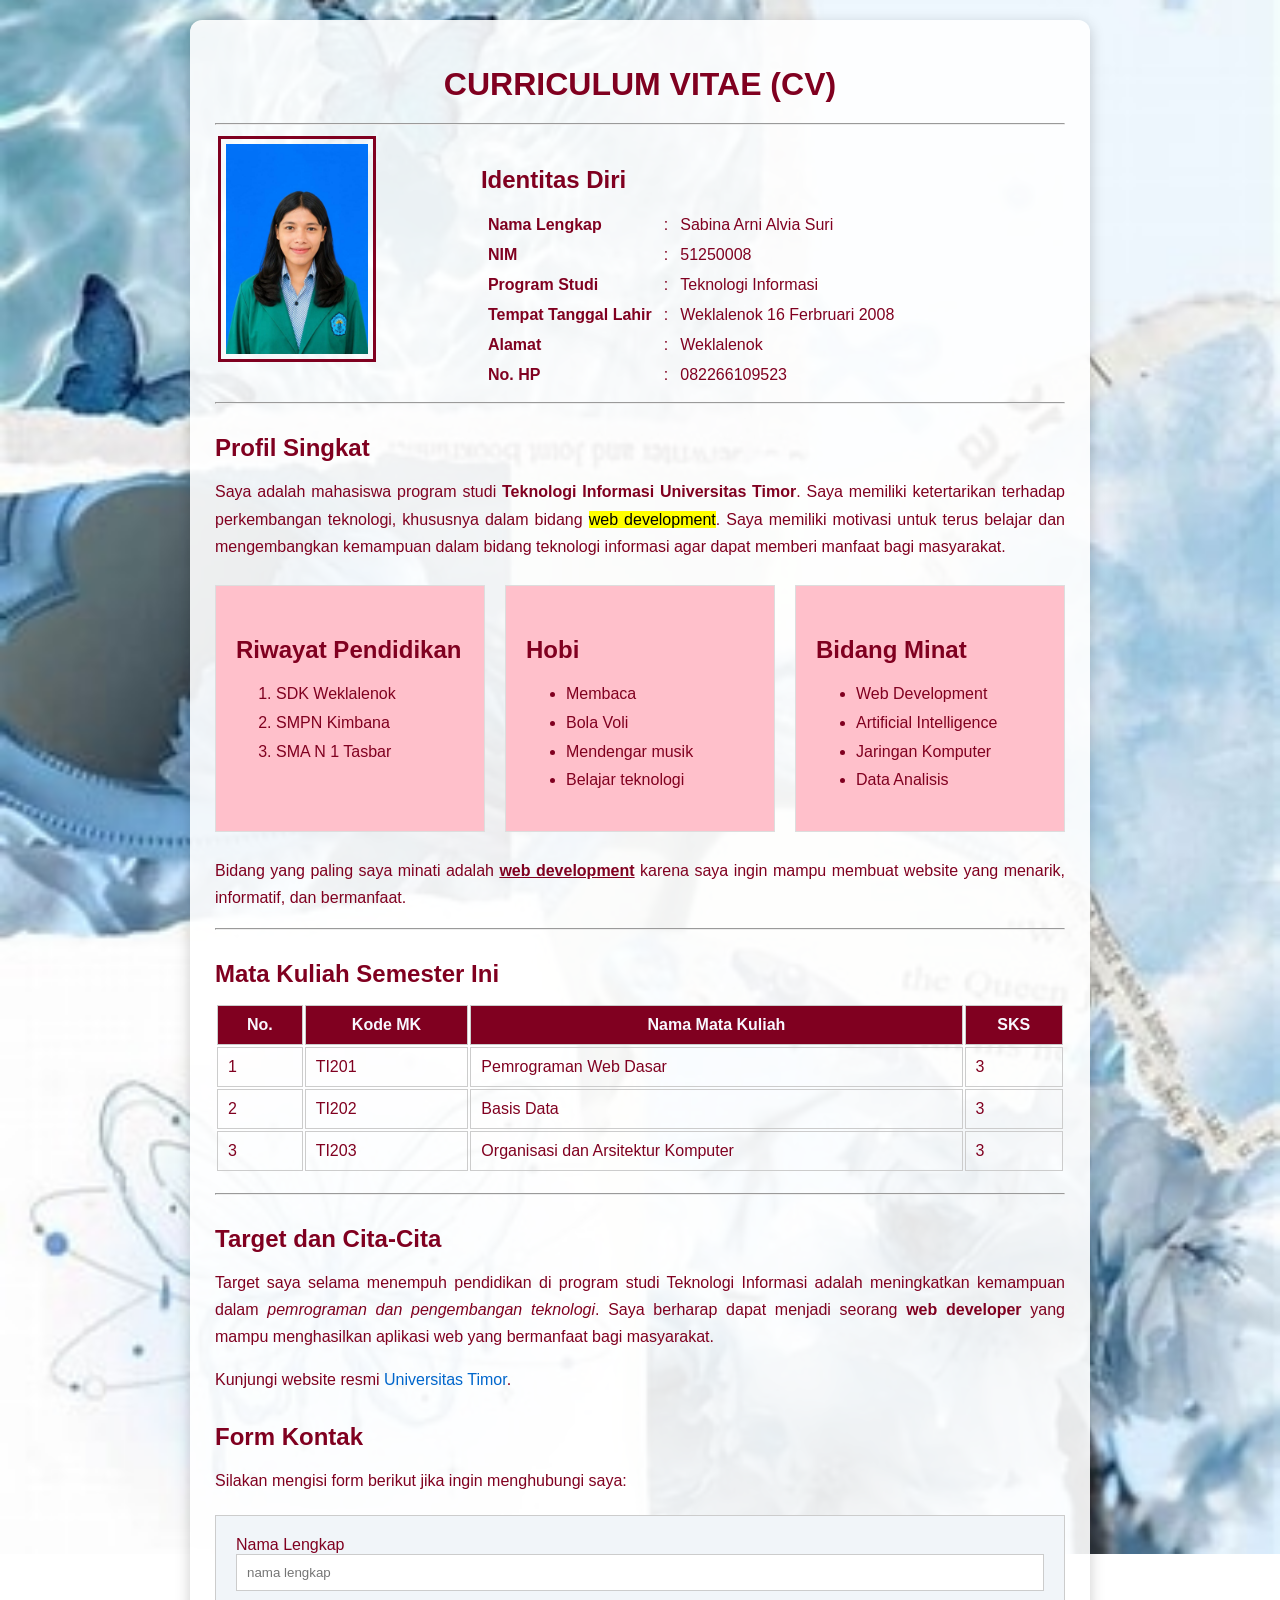
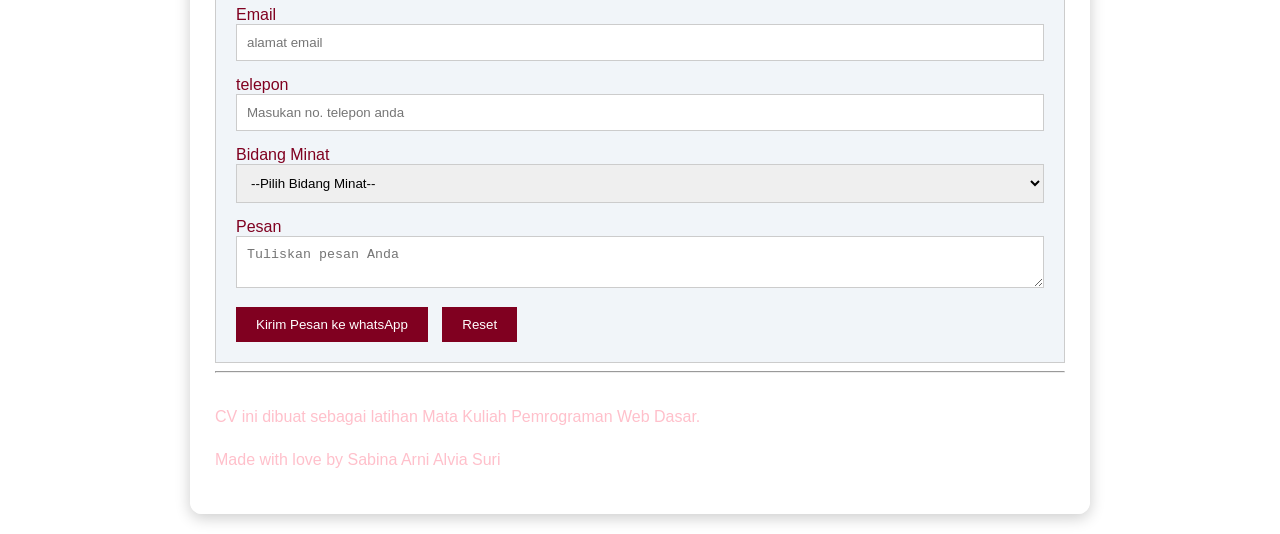
<file: index.html>
<!DOCTYPE html>
<html lang="id">
<head>
    <meta charset="UTF-8">
    <meta name="viewport" content="width=device-width, initial-scale=1.0">
    <title>Curriculum Vitae</title>
    <link rel="stylesheet" href="style.css">
</head>
<body>
    <div class="container">
        <h1>CURRICULUM VITAE (CV)</h1>
        <hr>
        
        <table class="identitas">
            <tr>
                <td class="kolom-foto">
                    <img src="fotopas.jpg" alt="foto profil" class="foto-profil">
                </td>
                <td class="kolom-identitas">
                    <h2>Identitas Diri</h2>
                    <table class="data-identitas">
                        <tr>
                            <td><strong>Nama Lengkap</strong></td>
                            <td>:</td>
                            <td>Sabina Arni Alvia Suri</td>
                        </tr>
                        <tr>
                            <td><strong>NIM</strong></td>
                            <td>:</td>
                            <td>51250008</td>
                        </tr>
                        <tr>
                            <td><strong>Program Studi</strong></td>
                            <td>:</td>
                            <td>Teknologi Informasi</td>
                        </tr>
                        <tr>
                            <td><strong>Tempat Tanggal Lahir</strong></td>
                            <td>:</td>
                            <td>Weklalenok 16 Ferbruari 2008</td>
                        </tr>
                        <tr>
                            <td><strong>Alamat</strong></td>
                            <td>:</td>
                            <td>Weklalenok</td>
                        </tr>
                        <tr>
                            <td><strong>No. HP</strong></td>
                            <td>:</td>
                            <td>082266109523</td>
                        </tr>
                    </table>
                </td>
            </tr>
        </table>
        
        <hr>
        
        <h2>Profil Singkat</h2>
        <p>Saya adalah mahasiswa program studi <strong>Teknologi Informasi Universitas Timor</strong>. Saya memiliki ketertarikan terhadap perkembangan teknologi, khususnya dalam bidang <mark>web development</mark>. Saya memiliki motivasi untuk terus belajar dan mengembangkan kemampuan dalam bidang teknologi informasi agar dapat memberi manfaat bagi masyarakat.</p>
       <div class="grid-informasi">
            <div class="card">
        <h2>Riwayat Pendidikan</h2>
        <ol>
            <li>SDK Weklalenok</li>
            <li>SMPN Kimbana</li>
            <li>SMA N 1 Tasbar</li>
        </ol>
        </div>
             <div class="card">
        <h2>Hobi</h2>
        <ul>
            <li>Membaca</li>
            <li>Bola Voli</li>
            <li>Mendengar musik</li>
            <li>Belajar teknologi</li>
        </ul>
        </div>
            <div class="card">
        <h2>Bidang Minat</h2>
        <ul>
            <li>Web Development</li>
            <li>Artificial Intelligence</li>
            <li>Jaringan Komputer</li>
            <li>Data Analisis</li>
             </ul>
            </div>
            </div>   
        <p>Bidang yang paling saya minati adalah <strong><u>web development</u></strong> karena saya ingin mampu membuat website yang menarik, informatif, dan bermanfaat.</p>
        
        <hr>
        
        <h2>Mata Kuliah Semester Ini</h2>
        <table class="tabel-matakuliah">
            <thead>
                <tr>
                    <th>No.</th>
                    <th>Kode MK</th>
                    <th>Nama Mata Kuliah</th>
                    <th>SKS</th>
                </tr>
            </thead>
            <tbody>
                <tr>
                    <td>1</td>
                    <td>TI201</td>
                    <td>Pemrograman Web Dasar</td>
                    <td>3</td>
                </tr>
                <tr>
                    <td>2</td>
                    <td>TI202</td>
                    <td>Basis Data</td>
                    <td>3</td>
                </tr>
                <tr>
                    <td>3</td>
                    <td>TI203</td>
                    <td>Organisasi dan Arsitektur Komputer</td>
                    <td>3</td>
                </tr>
            </tbody>
        </table>
        
        <hr>
        
        <h2>Target dan Cita-Cita</h2>
        <p>Target saya selama menempuh pendidikan di program studi Teknologi Informasi adalah meningkatkan kemampuan dalam <em>pemrograman dan pengembangan teknologi</em>. Saya berharap dapat menjadi seorang <strong>web developer</strong> yang mampu menghasilkan aplikasi web yang bermanfaat bagi masyarakat.</p>
        
        <p>Kunjungi website resmi <a href="https://unimor.ac.id" target="_blank">Universitas Timor</a>.</p>
        
        <h2>Form Kontak</h2>
        <p>Silakan mengisi form berikut jika ingin menghubungi saya:</p>
        
        <form id="formkontak">
            <div class="form-group">
                <label for="nama">Nama Lengkap</label>
                <input type="text" id="nama" name="nama" placeholder="nama lengkap">
            </div>
            <div class="form-group">
                <label for="email">Email</label>
                <input type="email" id="email" name="email" placeholder="alamat email">
            </div>
        <div class="form-group">
                <label for=Telepon>telepon</label>
                <input type="telepon" id="telepon" name="telepon" placeholder="Masukan no. telepon anda">
            </div>
            <div class="form-group">
                <label for="minat">Bidang Minat</label>
                <select id="minat" name="minat">
                    <option value="">--Pilih Bidang Minat--</option>
                    <option value="web">Web Development</option>
                    <option value="jaringan">Jaringan</option>
                    <option value="ai">Artificial Intelligence</option>
                    <option value="data">Data Analisis</option>
                </select>
            </div>
            <div class="form-group">
                <label for="pesan">Pesan</label>
                <textarea id="pesan" name="pesan" placeholder="Tuliskan pesan Anda"></textarea>
            </div>
            <button type="submit">Kirim Pesan ke whatsApp</button>
            <button type="reset">Reset</button>
        </form>
        
        <hr>
        
        <div class="footer">
            <p>CV ini dibuat sebagai latihan Mata Kuliah Pemrograman Web Dasar.</p>
            <p>Made with love by Sabina Arni Alvia Suri</p>
        </div>
    </div>
    <script src="formkontak.js"></script>
</body>
</html>
</file>
<file: style.css>
/* ==================== */
/* PENGATURAN DASAR HALAMAN */
/* ==================== */
/* BACKGROUND FOTO PEMANDANGAN */

/* Background foto pemandangan */
body {
    background-image: url("background.jpg");
    background-size: cover;
    background-position: center;
    background-repeat: no-repeat;
    background-attachment: fixed;

    font-family: Arial, sans-serif;
    color: #800020;
    margin: 0;
    padding: 20px;
    box-sizing: border-box;
}

/* Ukuran halaman CV */
.container {
    width: 100%;
    max-width: 900px;
    margin: 0 auto;
    padding: 25px;
    box-sizing: border-box;

    background-color: rgba(255, 255, 255, 0.90);
    border-radius: 12px;
    box-shadow: 0 4px 15px rgba(0, 0, 0, 0.2);
}

/* Agar CV tetap menyesuaikan layar HP */
@media (max-width: 600px) {
    body {
        padding: 10px;
        background-attachment: scroll;
    }

    .container {
        padding: 15px;
    }
}

/* ==================== */
/* JUDUL UTAMA */
/* ==================== */

h1 {
    color:#800020;

    text-align: center;
    margin-bottom: 20px;
}

/* SUB JUDUL */
/* ==================== */
h2{
    color:#800020;

/* == */
    margin-top: 30px;
    margin-bottom: 15px;
}

/* ==================== */
/* PARAGRAF */
/* ==================== */

p{
    font-size: 16PX;
    line-height: 1.7;
    text-align: justify;
}

/* ==================== */
/* FOTO IDENTITAS */
/* ==================== */
.identitas {
    width: 100%;
}

.kolom-foto{
    vertical-align: top;

    padding-right: 30px;
}

.kolom-identitas{
    vertical-align: top;
}

.foto-profil{
    width: 142px;

    border: 3px solid #800020;
    padding: 5px;
}

.data-identitas td{
    padding: 5px;
}

/* ==================== */
/* LIST */
/* ==================== */
ul,
ol{
    line-height: 1.8;
}

/* ==================== */
/* TABEL MATAKULIAH */
/* ==================== */

.tabel-matakuliah{
    width: 100%;

    border-collapse: callapse;

    margin-top: 15px;
    margin-bottom: 20px;
}

.tabel-matakuliah th{
    background-color:#800020;
    color: ghostwhite;
    padding: 10px;
    border: 1px solid #cccccc;
}

.tabel-matakuliah td{
    padding: 10px;
    border: 1px solid #cccccc;
}

/* ==================== */
/* LINK */
/* ==================== */
a {
    color: #0066cc;
    text-decoration: none;
}

a:hover{
    calor: white;
    text-decoration: underline;
}

/* ==================== */
/* FORM */
/* ==================== */
form {
    background-color: #f1f5f9;
    padding: 20PX;
    margin-top: 20PX;
    border: 1PX solid #cccccc;
}

/* KELOMPOK UNIT */

.form-group{
    margin-bottom: 15px;
}

/* label form */
labe;{
    display: block;
    font-weight: bold;
    margin-bottom: 5px;
}

/* input,select dan textarea */
input,
select,
textarea{
    width: 100%;
    padding: 10px;
    border: 1px solid#cccccc;
    box-sizing: border-box;
}

/* textarea */
textarea{
    resize: vertical;
}

/* ===========BUTTON============== */
button{
    background-color: #800020;
    color: white;
    padding: 10px 20px;
    border: none;
    margin-right: 10px;
    cursor: pointer;
}

button:hover{
    background-color:#800020 ;
}

/* ===========FOOTER============== */
.footer{
    text-align: center;
    color:pink;
    margin-top: 30px;
}
.grid-informasi{
    display:grid;
    grid-template-columns:repeat(3, 1fr);
    grid-gap: 20px;
    margin-top: 25px;
    margin-bottom: 25px;
}
.card{
   background-color: pink;
    padding: 20px;
    border:1px solid #dddddd;
}
</file>
